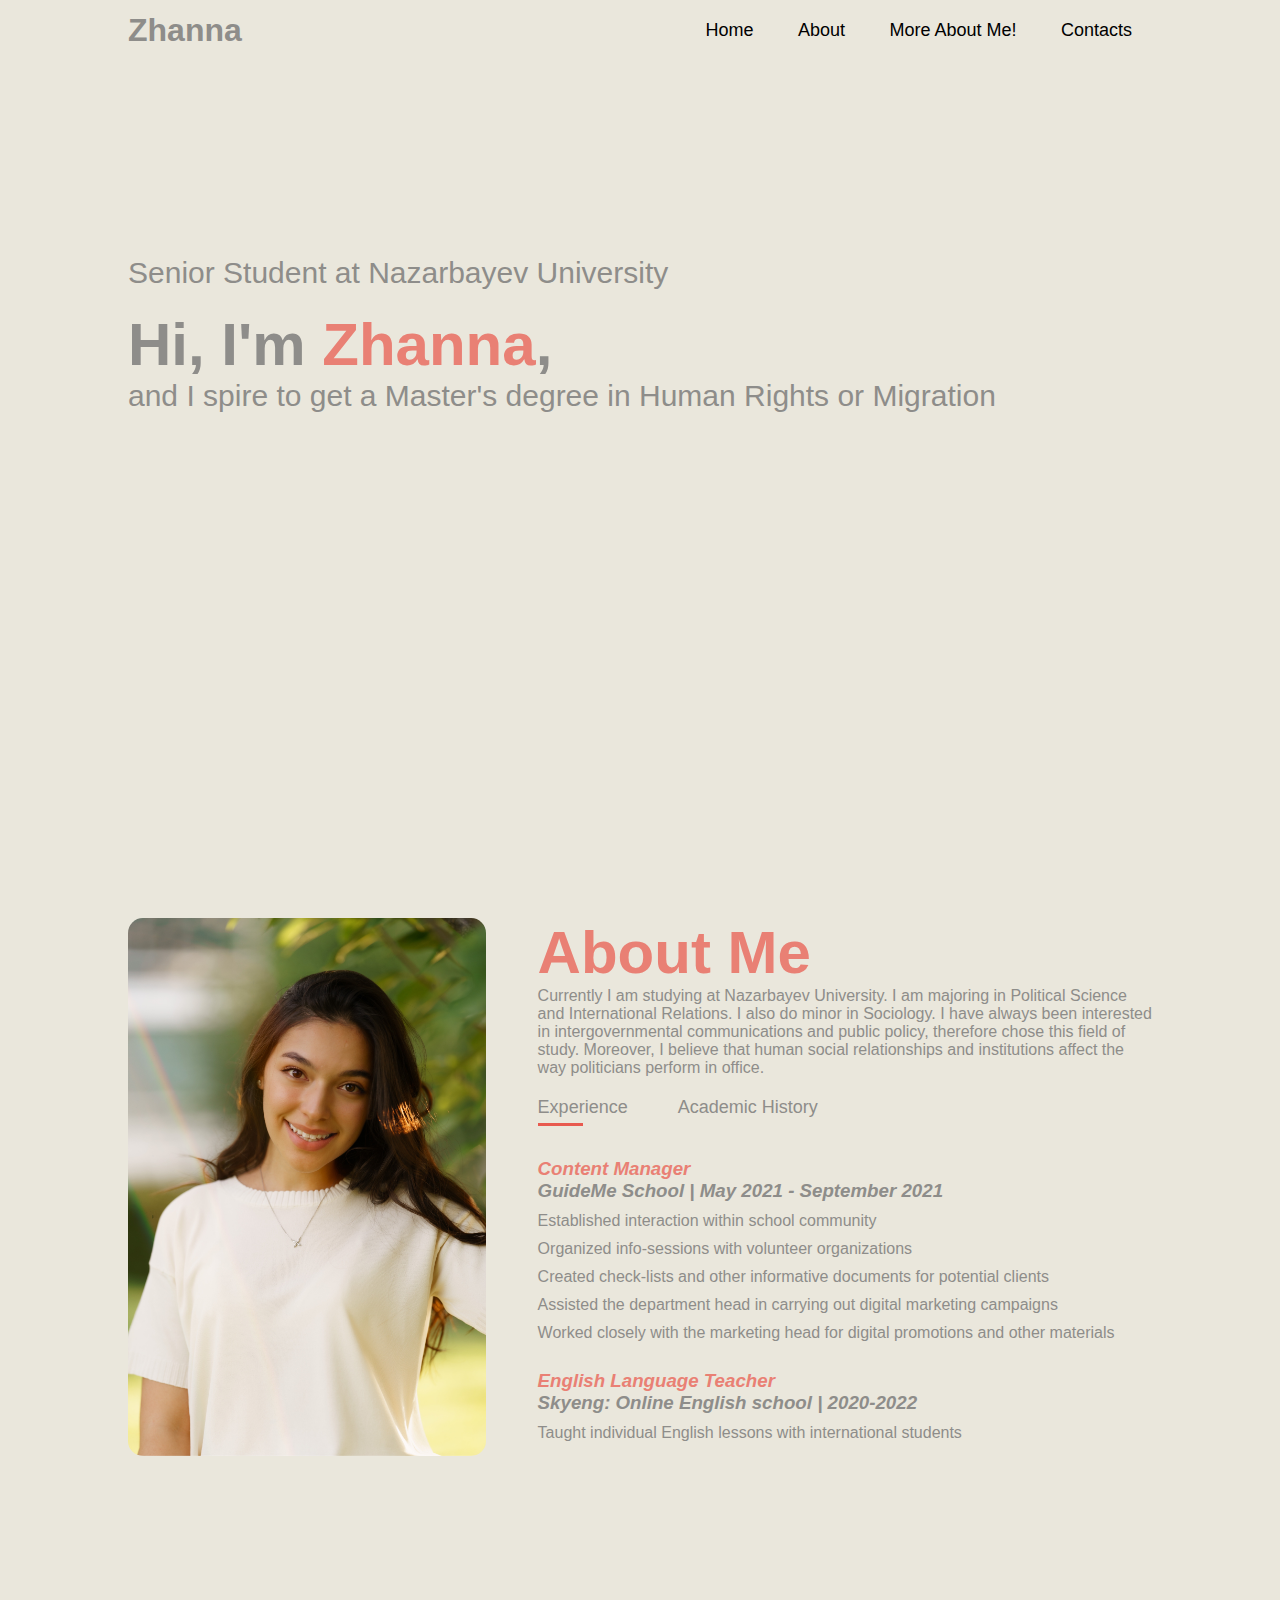
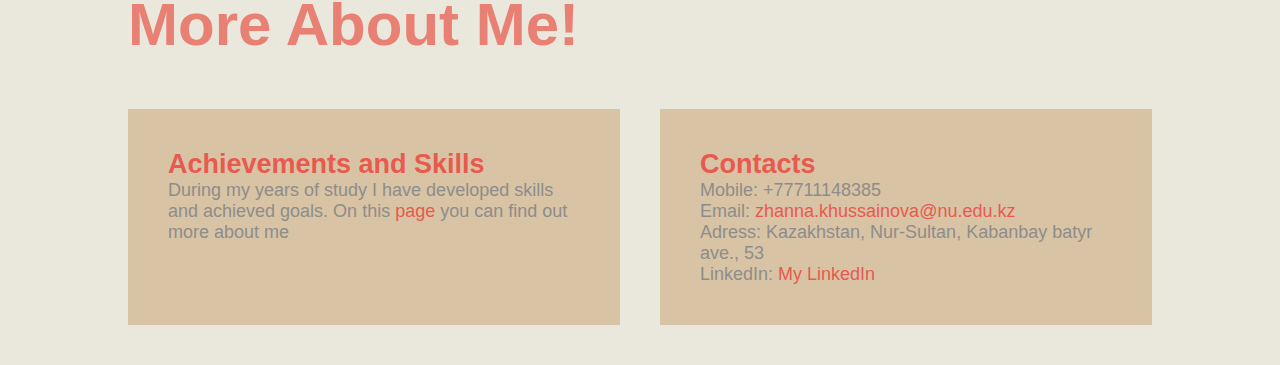
<file: index.html>
<!DOCTYPE html>
<html>
  <head>
    <meta name="viewport" content="width=device-width, initial-scale=1 , maximum-scale=1.0, user-scalable=no">
    <title>My CV</title>
    <link rel="stylesheet" href="styles.css">
    <link rel="stylesheet" href="https://fonts.googleapis.com/icon?family=Material+Icons">
  </head>

  <body>
    <div id="header">
        <div class="container">
            <nav>
                <h1 class="logo">Zhanna</h1>
                <ul id="sidemenu">
                    <li><a href="index.html">Home</a></li>
                    <li><a href="#about">About</a></li>
                    <li><a href="#more">More About Me!</a></li>
                    <li><a href="#contacts">Contacts</a></li>
                    <i class="material-icons" onclick="closemenu()">close</i>
                </ul>
                <i class="material-icons" onclick="openmenu()">
                    menu
                </i>
            </nav>
            <div class="header-text">
                <p>Senior Student at Nazarbayev University</p>
                <h1>Hi, I'm <span>Zhanna</span>,</h1>
                <p>and I spire to get a Master's degree in Human Rights or Migration</p>
            </div>
        </div>

    </div>

    <div id="about">
        <div class="container">
            <div class="row">
                <div class="about-col-1">
                    <img src="./images/me.JPG">
                </div>
                <div class="about-col-2">
                    <h1 class="sub">About Me</h1>
                    <p> 
                        Currently I am studying at Nazarbayev University. I am majoring in Political Science and International Relations. I also do minor in Sociology. I have always been interested in intergovernmental communications and public policy, therefore chose this field of study. Moreover, I believe that  human social relationships and institutions affect the way politicians perform in office.</p>

                        <div class="tab-titles">
                            <p class="tab-links active" onclick="opentab('experience')">Experience</p>
                            <p class="tab-links" onclick="opentab('academic')">Academic History</p>
                        </div>
                        <div class="tab-contents active-tab" id="experience">
                            <h3><span>Content Manager</span><br>GuideMe School | May 2021 - September 2021</h3>

                            <ul>
                                <li>Established interaction within school community</li>
                                <li>Organized info-sessions with volunteer organizations</li>
                                <li>Created check-lists and other informative documents for potential clients</li>
                                <li>Assisted the department head in carrying out digital marketing campaigns</li>
                                <li>Worked closely with the marketing head for digital promotions and other materials</li>
                            </ul>
                            <br>
                            <h3><span>English Language Teacher</span><br>Skyeng: Online English school | 2020-2022</h3>
                            <ul>
                                <li>Taught individual English lessons with international students</li>
                            </ul>
                        </div>

                        <div class="tab-contents" id="academic">
                            <h3><span>Nazarbayev University</span><br>
                                Bachelors Degree in Politics and International Relations | 2019-
                                present</h3>

                            <ul>
                                <li>Minister, Ministry of External Affairs of Student Government</li>
                                <li>Member, Ministy of External Affairs</li>
                                <li>Communication Manager, Association of Political Science Students</li>
                                <li>Minor degree in Sociology</li>
                            </ul>
                            <br>
                            <h3><span>Nazarbayev Intellectual School</span><br>
                                Scholar | 3rd Year High School Student</h3>
                            <ul>
                                <li>Russian language Olympiad winner, Republican Olympiad of Humanities</li>
                                <li>Minister of , Leadership Council</li>
                                <li>Class Monitor, High School</li>
                            </ul>
                        </div>
                </div>
            </div>
        </div>
    </div>

    <div id="more">
        <div class="container">
            <h1 class="sub">More About Me!</h1>
            <div class="listed">
                <div>
                    <h2>Achievements and Skills</h2>
                    <p>During my years of study I have developed skills and achieved goals. On this <a href="pages/page2.html">page</a> you can find out more about me</p>
                </div>
                <div class="conts">
                    <h2 id="contacts">Contacts</h2>
                    <p><span>Mobile: </span>+77711148385</p>
                    <p><span>Email: </span><a href="mailto: zhanna.khussainova@.nu.edu.kz" class="mail">zhanna.khussainova@nu.edu.kz</a></p>
                    <p><span>Adress: </span>Kazakhstan, Nur-Sultan, Kabanbay batyr ave., 53</p>
                    <p><span>LinkedIn: </span><a href="http://linkedin.com/in/zhanna-khussainova-300604203">My LinkedIn</a></p>
                </div>
            </div>
        </div>
    </div>
    <script>

    </script>
    <script src="main.js"></script>
  </body>
</html>
</file>
<file: styles.css>
*
{
    margin: 0;
    padding: 0;
    font-family: 'Poppins', sans-serif;
    box-sizing: border-box;
}

i{
    color: black;
}

body{
    background: #eae7dc;
    color: #8e8d8a;
}

#header{
    width: 100%;
    height: 92vh;
    background: #eae7dc;
    background-position: center;
    background-size: cover;

}

.container{
    padding: 10px 10%;
}

#h2h2{
    text-align: center;
    padding: 10px;
    color: #e85a4f;
}

nav{
    display: flex;
    align-items: center;
    justify-content: space-between;
    flex-wrap: wrap;
}

.logo{
    width: 140px;
}

nav ul li{
    display: inline-block;
    list-style: none;
    margin: 10px 20px;
}
nav ul li a{
    color: black;
    text-decoration: none;
    font-size: 18px;
    position: relative;
}

nav ul li a::after{
    content: '';
    width: 0;
    height: 3px;
    background: #ff004f;
    position: absolute;
    left: 0;
    bottom: -6px;
    transition: 0.6s;
}

nav ul li a:hover::after{
    width: 100%;
}

.header-text{
    margin-top: 20%;
    font-size: 30px;
}

.header-text h1{
    font-size: 60px;
    margin-top: 20px;
}
.header-text h1 span{
    color: #e98074;
}

#about{
    padding: 80px 0;
}

#certf{
    padding: 80px 0;
}

#skills{
    padding: 0px 0;
    display: grid;
    grid-template-columns: repeat(auto-fit, minmax(250px, 1fr));
    grid-gap: 40px;
    margin-top: 50px;
}

.skills-row-1{
    margin: 10px 0;
}

.skills-row-2{
    margin: 10px 0;
}

.skills-row-3{
    margin: 10px 0;
}

.skills-row-1 ul li{
    list-style-type: none;
    margin: 10px 0;
}

.skills-row-2 ul li{
    list-style-type: none;
    margin: 10px 0;
}

.skills-row-3 ul li{
    list-style-type: none;
    margin: 10px 0;
}

.skills-row-1 h3{
    color: #e85a4f;
}

.skills-row-2 h3{
    color: #e85a4f;
}

.skills-row-3 h3{
    color: #e85a4f;
}

.skills-row-3 ul li span{
    color: #e85a4f;
}

#hrhr{
    margin: 2px 0;
}



.row{
    display: flex;
    justify-content: space-between;
    flex-wrap: wrap;
}



.row2{
    display: flex;
    justify-content: space-between;
    flex-wrap: wrap;
}

.about-col-1{
    flex-basis: 35%;
}

.certf-row-1{
    flex-basis: 45%;
}

.certf-row-1 img{
    width: 100%;
    border-radius: 15px;
}

.about-col-1 img{
    width: 100%;
    border-radius: 15px;
}

.about-col-2{
    flex-basis: 60%;
}

.certf-row-2{
    flex-basis: 45%
}

.certf-row-2 img{
    width: 100%;
    border-radius: 15px;
}

.sub{
    font-size: 60px;
    font-weight: 600;
    color: #e98074;
}

.tab-titles{
    display: flex;
    margin: 20px 0 40px;
}

.tab-links{
    margin-right: 50px;
    font-size: 18px;
    font-weight: 500;
    cursor: pointer;
    position: relative;
}

.tab-links::after{
    content: '';
    width: 0;
    height: 3px;
    background: #e85a4f;
    position: absolute;
    left: 0;
    bottom: -8px;
    transition: 0.6s;
}

.tab-links.active::after{
    width: 50%;
}

.tab-contents h3 span{
    color: #e98074;
}
.tab-contents h3{
    font-style: italic;
}

.tab-contents ul li{
    list-style-type: none;
    margin: 10px 0;

}

.tab-contents{
    display: none;
}

.tab-contents.active-tab{
    display: block;
}

#more{
    padding: 30px 0;
}

.listed{
    display: grid;
    grid-template-columns: repeat(auto-fit, minmax(250px, 1fr));
    grid-gap: 40px;
    margin-top: 50px;
}

.listed a{
    text-decoration: none;
    color: #e85a4f;
}

.listed h2{
    color: #e85a4f;
}

.listed div{
    background: #d8c3a5;
    padding: 40px;
    font-size: 18px;
    font-weight: 300;
    border-right: 10px;
}

nav .material-icons{
    display: none;
}

@media screen and (min-width: 300px) and (max-width: 767px) {
    #header{
        background-image: url(phoneback.png) none;
    }

    #header2{

    }

    .header-text{
        margin-top: 100%;
        font-size: 16px;
    }

    .header-text h1{
        font-size: 30px;
    }

    nav .material-icons{
        display: block;
        font-size: 25px;
        color: black;
    }

    nav ul{
        background: #d8c3a5;
        position: fixed;
        top: 0;
        right: -200px;
        width: 200px;
        height: 100vh;
        padding-top: 50px;
        z-index: 2;
        transition: 0.6s;
    }

    nav ul li{
        display: block;
        margin: 25px;
    }

    nav ul .material-icons{
        position: absolute;
        top: 25px;
        left: 25px;
        cursor: pointer;
    }

    .sub{
        font-size: 30px;
    }

    .about-col-1, .about-col-2{
        flex-basis: 100%;
    }

    .about-col-1{
        margin-bottom: 30px;
    }

    .about-col-2{
        font-size: 14px;
    }

    .tab-links{
        font-size: 16px;
        margin-right: 20px;
    }

    .conts p span{
        color: #8e8d8a;
    }

    .conts p{
        color: #e85a4f;
        font-size: 14px;
    }

    div p{
        font-size: 14px;
    }

    div h2{
        font-size: 18px;
    }

    #more{
        margin-bottom: 20%;
    }

    .certf-row-1, .certf-row-2{
        flex-basis: 100%;
    }

    .certf-row-1{
        margin-bottom: 30px;
    }

    h1, h2, h3, h4, h5, h6, p{
        font-size: smaller;
    }
}
</file>
